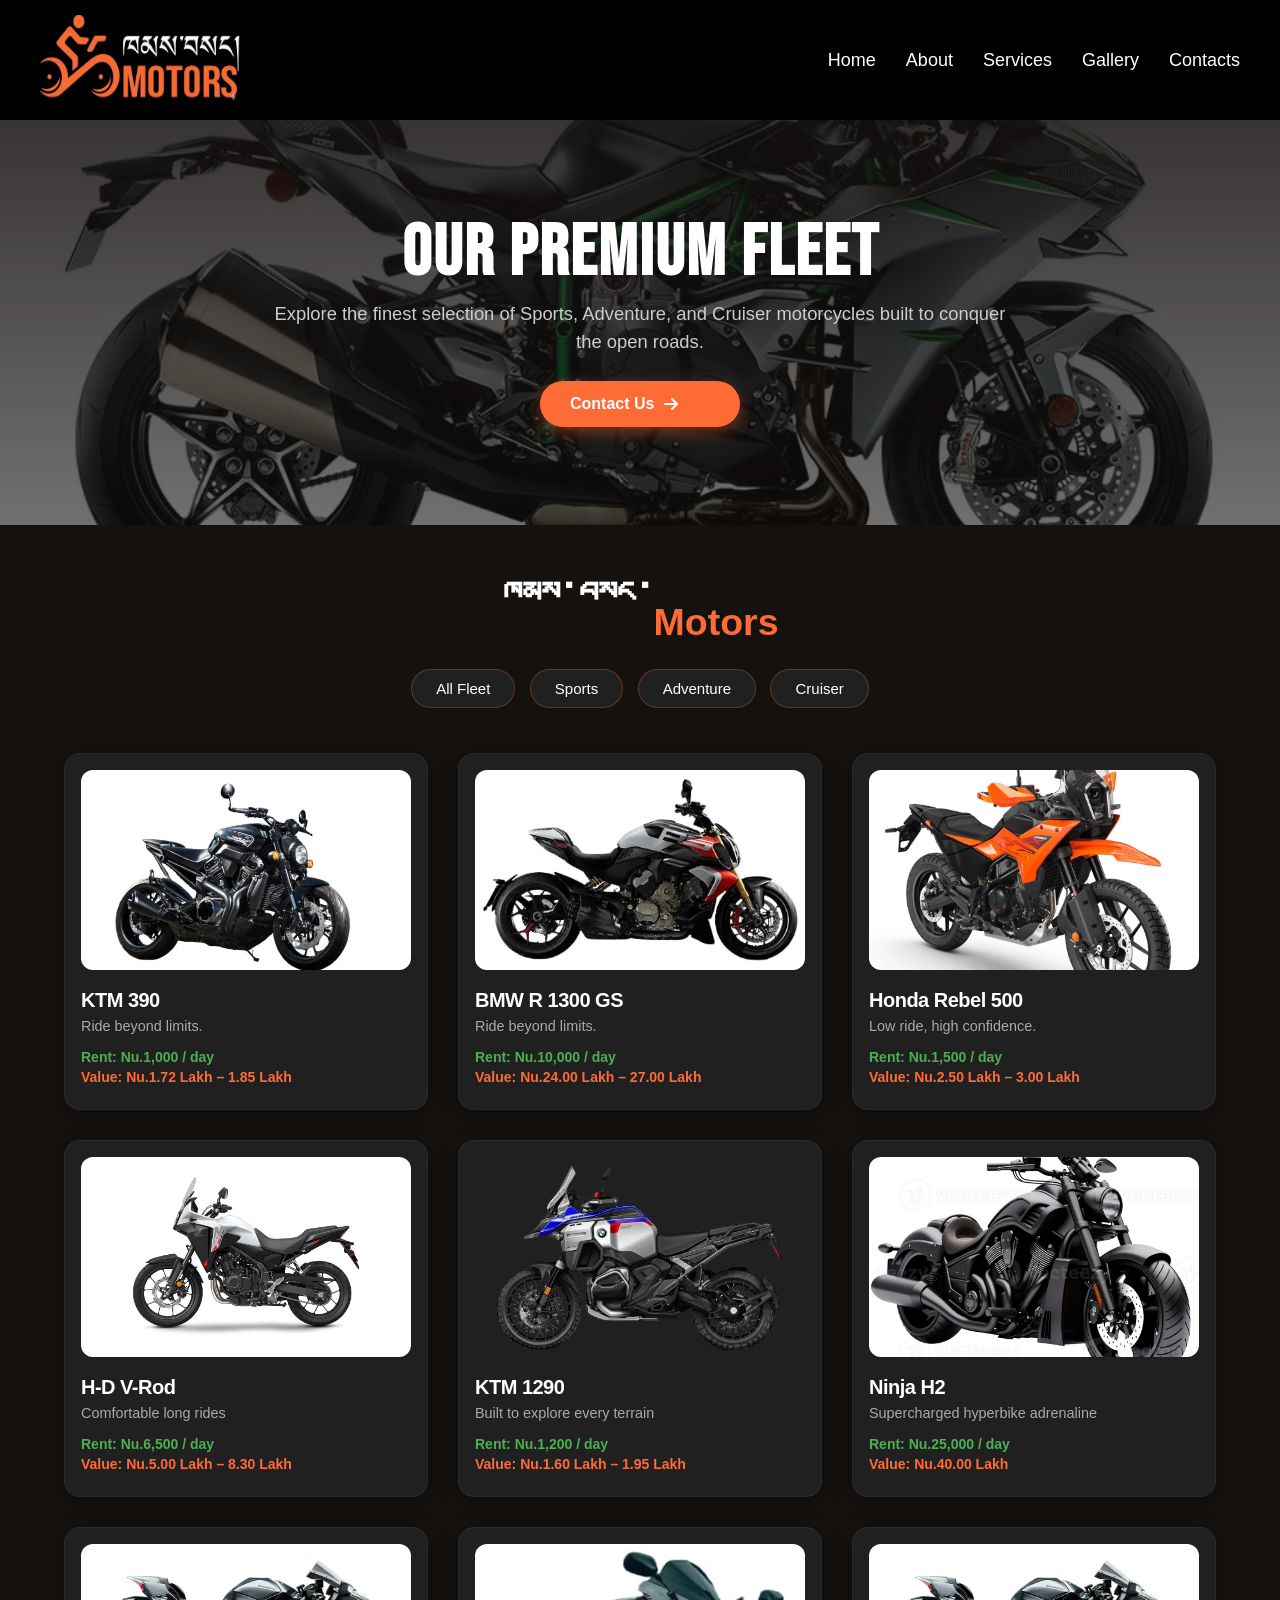
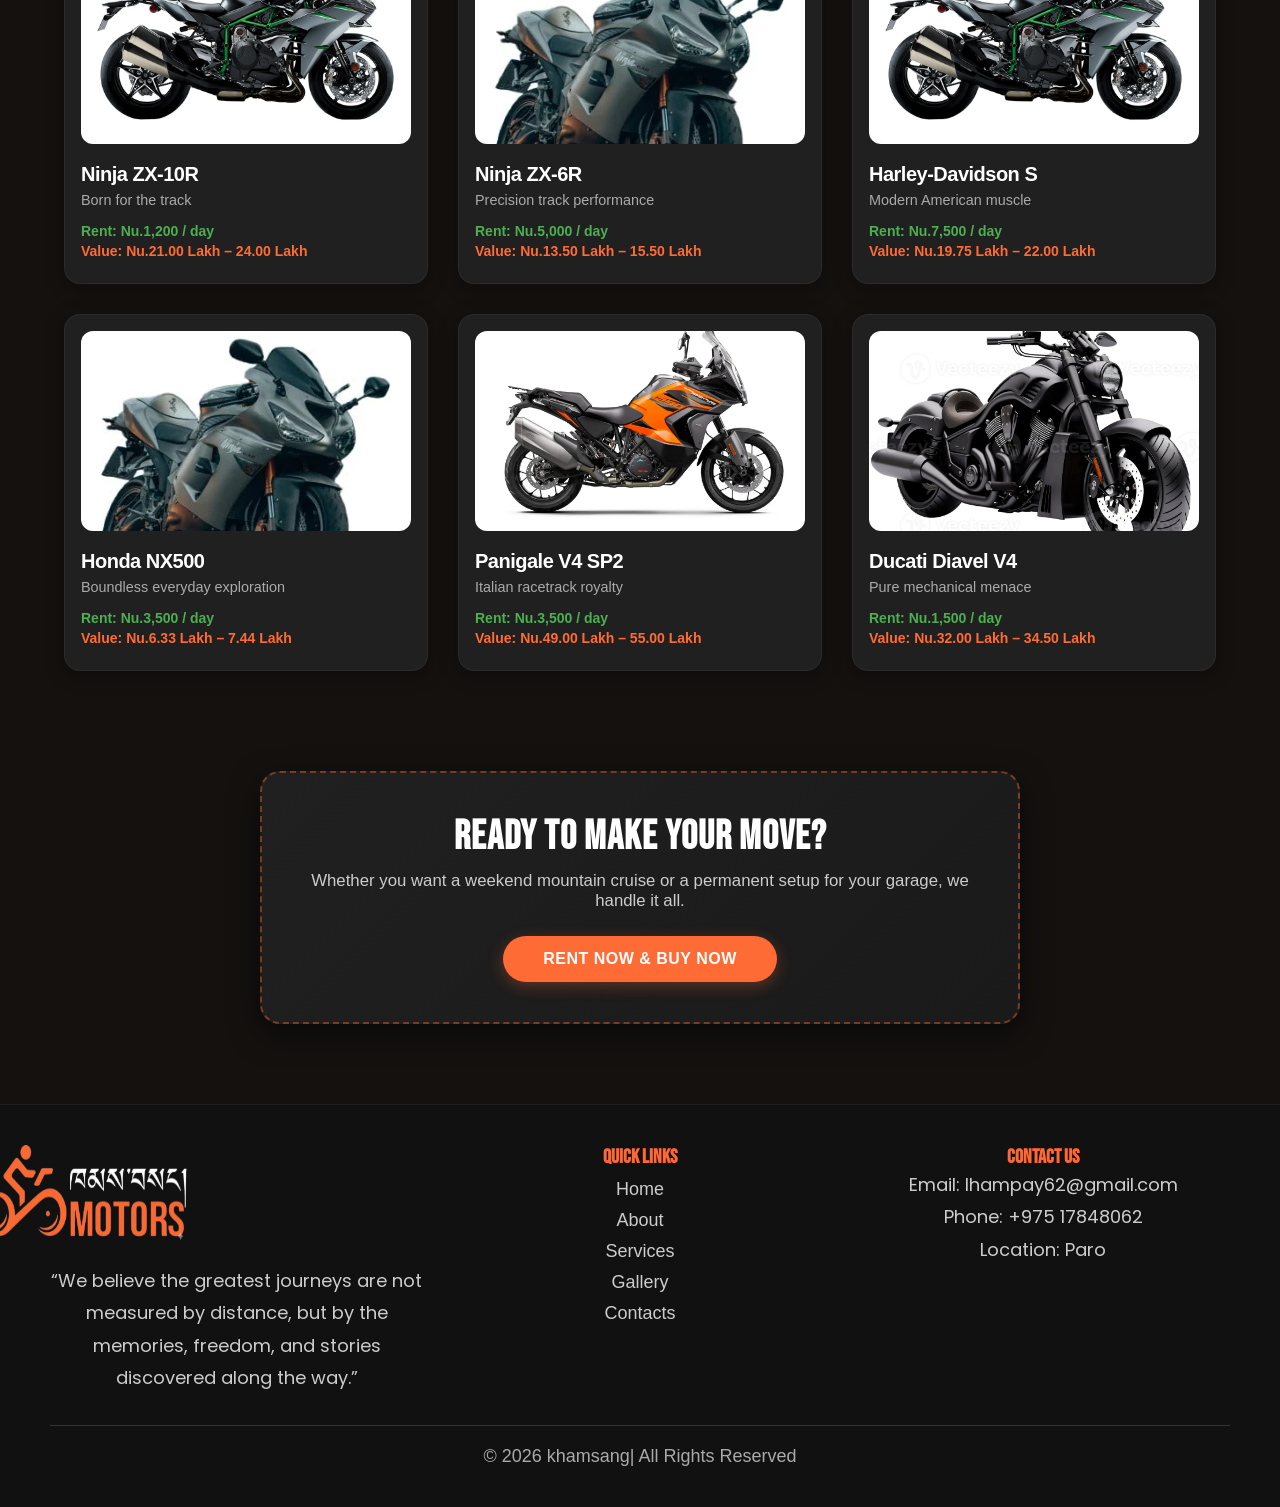
<file: gallery.html>
<!DOCTYPE html>
<html lang="en">
<head>
  <link rel="stylesheet" href="https://cdnjs.cloudflare.com/ajax/libs/font-awesome/6.4.0/css/all.min.css" />
  <meta charset="UTF-8">
  <meta name="viewport" content="width=device-width, initial-scale=1.0">
  <link rel="stylesheet" href="./CSS/gallery.css">
  <link rel="icon"  href="./image/logo 3.jpg">

  <title>Bike Fleet Gallery</title>
</head>
<body>
    
  <header>
    <div class="logo">
      <img src="./image/logo 3.jpg" loading="lazy" alt="Logo" />
    </div>

    <div class="menu-btn" onclick="Menu()">
      <i class="fa-solid fa-bars"></i>
    </div>

    <div class="nav" id="menu">
      <ul>
        <li><a href="index.html">Home</a></li>
        <li><a href="about.html">About</a></li>
        <li><a href="service.html">Services</a></li>
        <li><a href="gallery.html">Gallery</a></li>
        <li><a href="contact.html">Contacts</a></li>
      </ul>
    </div>
  </header>

  <section class="gallery-hero">
    <div class="hero-overlay"></div>
    <div class="hero-content">
      <h1>Our Premium Fleet</h1>
      <p>Explore the finest selection of Sports, Adventure, and Cruiser motorcycles built to conquer the open roads.</p>

      <a href="contact.html" class="service-btn">
              Contact Us
              <i class="fa-solid fa-arrow-right"></i>
              </a>

    </div>
  </section>

  <div class="brand-title">
    <h1><sup>ཁམས་བསང་</sup><span id="tp"><sub>Motors</sub></span></h1>
  </div>

  <div class="filter-buttons">
    <button onclick="filterBikes('all')">All Fleet</button>
    <button onclick="filterBikes('sports')">Sports</button>
    <button onclick="filterBikes('adventure')">Adventure</button>
    <button onclick="filterBikes('cruiser')">Cruiser</button>
  </div>

  <div class="container">
    
    <div class="card" data-category="adventure">
      <img src="./mainnnn/bike 8 G.webp" loading="lazy" alt="KTM 390">
      <h2>KTM 390</h2>
      <p>Ride beyond limits.</p>
      <div class="price">Rent: Nu.1,000 / day</div>
      <div class="price buying-price">Value: Nu.1.72 Lakh – 1.85 Lakh</div>
    </div>

    <div class="card" data-category="adventure">
      <img src="./mainnnn/BIKE 12 G.webp" loading="lazy" alt="BMW R 1300 GS">
      <h2>BMW R 1300 GS</h2>
      <p>Ride beyond limits.</p>
      <div class="price">Rent: Nu.10,000 / day</div>
      <div class="price buying-price">Value: Nu.24.00 Lakh – 27.00 Lakh</div>
    </div>

    <div class="card" data-category="cruiser">
      <img src="./mainnnn/bike 1 G.webp" loading="lazy" alt="Honda Rebel 500">
      <h2>Honda Rebel 500</h2>
      <p>Low ride, high confidence.</p>
      <div class="price">Rent: Nu.1,500 / day</div>
      <div class="price buying-price">Value: Nu.2.50 Lakh – 3.00 Lakh</div>
    </div>

    <div class="card" data-category="cruiser">
      <img src="./mainnnn/bike 10 G.webp" loading="lazy" alt="H-D V-Rod">
      <h2>H-D V-Rod</h2>
      <p>Comfortable long rides</p>
      <div class="price">Rent: Nu.6,500 / day</div>
      <div class="price buying-price">Value: Nu.5.00 Lakh – 8.30 Lakh</div>
    </div>

    <div class="card" data-category="adventure">
      <img src="./mainnnn/bike 3 G.webp" loading="lazy" alt="KTM 1290">
      <h2>KTM 1290</h2>
      <p>Built to explore every terrain</p>
      <div class="price">Rent: Nu.1,200 / day</div>
      <div class="price buying-price">Value: Nu.1.60 Lakh – 1.95 Lakh</div>
    </div>

    <div class="card" data-category="sports">
      <img src="./mainnnn/bike 4 G.webp" loading="lazy" alt="Ninja H2">
      <h2>Ninja H2</h2>
      <p>Supercharged hyperbike adrenaline</p>
      <div class="price">Rent: Nu.25,000 / day</div>
      <div class="price buying-price">Value: Nu.40.00 Lakh</div>
    </div>

    <div class="card" data-category="sports">
      <img src="./mainnnn/bike 6  G.webp" loading="lazy" alt="Ninja ZX-10R">
      <h2>Ninja ZX-10R</h2>
      <p>Born for the track</p>
      <div class="price">Rent: Nu.1,200 / day</div>
      <div class="price buying-price">Value: Nu.21.00 Lakh – 24.00 Lakh</div>
    </div>

    <div class="card" data-category="sports">
      <img src="./mainnnn/bike 9G.webp" loading="lazy" alt="Ninja ZX-6R">
      <h2>Ninja ZX-6R</h2>
      <p>Precision track performance</p>
      <div class="price">Rent: Nu.5,000 / day</div>
      <div class="price buying-price">Value: Nu.13.50 Lakh – 15.50 Lakh</div>
    </div>

    <div class="card" data-category="cruiser">
      <img src="./mainnnn/bike 6  G.webp" loading="lazy" alt="Harley-Davidson S">
      <h2>Harley-Davidson S</h2>
      <p>Modern American muscle</p>
      <div class="price">Rent: Nu.7,500 / day</div>
      <div class="price buying-price">Value: Nu.19.75 Lakh – 22.00 Lakh</div>
    </div>

    <div class="card" data-category="adventure">
      <img src="./mainnnn/bike 9G.webp"  loading="lazy" alt="Honda NX500">
      <h2>Honda NX500</h2>
      <p>Boundless everyday exploration</p>
      <div class="price">Rent: Nu.3,500 / day</div>
      <div class="price buying-price">Value: Nu.6.33 Lakh – 7.44 Lakh</div>
    </div>

    <div class="card" data-category="sports">
      <img src="./mainnnn/bike 5G.webp" loading="lazy" alt="Panigale V4 SP2">
      <h2>Panigale V4 SP2</h2>
      <p>Italian racetrack royalty</p>
      <div class="price">Rent: Nu.3,500 / day</div>
      <div class="price buying-price">Value: Nu.49.00 Lakh – 55.00 Lakh</div>
    </div>

    <div class="card" data-category="cruiser">
      <img src="./mainnnn/bike 4 G.webp" loading="lazy" alt="Ducati Diavel V4">
      <h2>Ducati Diavel V4</h2>
      <p>Pure mechanical menace</p>
      <div class="price">Rent: Nu.1,500 / day</div>
      <div class="price buying-price">Value: Nu.32.00 Lakh – 34.50 Lakh</div>
    </div>

  </div>

  <section class="action-banner">
    <div class="action-card">
      <h2>Ready to Make Your Move?</h2>
      <p>Whether you want a weekend mountain cruise or a permanent setup for your garage, we handle it all.</p>
      <a href="service.html#services-display" class="redirect-btn">Rent Now & Buy Now</a>
    </div>
  </section>

  <footer>

        <div class="footer-container">

            <div class="footer-box">
                <img src="./image/lobg.png " loading="lazy" id="logo">
                
                <p>
                   “We believe the greatest journeys are not measured by distance, but by the memories, freedom, and stories discovered along the way.”
                </p>
            </div>

           
            <div class="footer-box">
                <h3>Quick Links</h3>

                <ul>
                <li><a href="index.html">Home</a></li>
                <li><a href="about.html">About</a></li>
                <li><a href="service.html">Services</a></li>
                <li><a href="gallery.html">Gallery</a></li>
                <li><a href="contact.html">Contacts</a></li>
            </ul>
                
            </div>

            
            <div class="footer-box">
                <h3>Contact Us</h3>

                <p>Email: lhampay62@gmail.com</p>
                <p>Phone: +975 17848062</p>
                <p>Location: Paro</p>

                
            </div>
              
              

        </div>

        
        <div class="footer-bottom">
            <p>© 2026 khamsang| All Rights Reserved</p>
        </div>

    </footer>
  <script src="./JS/gallery.js"></script>
</body>
</html>
</file>
<file: CSS/gallery.css>
@import url('https://fonts.googleapis.com/css2?family=Bebas+Neue&display=swap');
@import url('https://fonts.googleapis.com/css2?family=Poppins:ital,wght@0,100;0,200;0,300;0,400;0,500;0,600;0,700;0,800;0,900;1,100;1,200;1,300;1,400;1,500;1,600;1,700;1,800;1,900&display=swap');
@import url('https://fonts.googleapis.com/css2?family=Montserrat:ital,wght@0,100..900;1,100..900&display=swap');

* {
  margin: 0;
  padding: 0;
  box-sizing: border-box;
  font-family:Arial, sans-serif;
}

body {
  background: #14110f;
  color: white;
}

/* Header Navbar Styling */
header {
    background: black;
    color: white;
    display: flex;
    justify-content: space-between;
    align-items: center;
    padding: 15px 40px;
    position: relative;
    z-index: 100;
}
       
.logo img {
    width: 200px;
    height: 90px;
    /* border-radius: 45px; */
    display: block;
}
        
.nav ul {
    display: flex;
    list-style: none;
    gap: 30px;
}

.nav ul li a {
    color: white;
    text-decoration: none;
    font-size: 18px;
    transition: 0.3s ease;
}

.nav ul li a:hover {
    color: #FF6B35;
}
        
.menu-btn {
    font-size: 30px;
    cursor: pointer;
    display: none;
    color: white;
}


/* BRAND NEW GALLERY HERO SECTION */
.gallery-hero {
  position: relative;
  width: 100%;
  height: 45vh;
  min-height: 350px;
  background-image: url('../image/img\ 6.jpg'); /* Dynamically falls back to your local ninja image */
  background-size: cover;
  background-position: center;
  background-repeat: no-repeat;
  display: flex;
  justify-content: center;
  align-items: center;
  text-align: center;
  padding: 20px;
}

.hero-overlay {
  position: absolute;
  top: 0;
  left: 0;
  width: 100%;
  height: 100%;
  background: linear-gradient(rgba(20, 17, 15, 0.85), rgba(20, 17, 15, 0.6));
  z-index: 1;
}

/*  */
.service-btn{
  width: 200px;
    display:flex;
    align-items:center;
    gap:10px;
    margin: auto;
    margin-top:25px;
    padding:14px 30px;
    background:#FF6B35;
    color:white;
    text-decoration:none;
    border-radius:50px;
    font-size:16px;
    font-weight:600;
    transition:0.3s ease;
    box-shadow:0 5px 15px rgba(255,107,53,0.4);
}

.service-btn:hover{
    background:white;
    color:#FF6B35;
    transform:translateY(-3px);
}

.service-btn i{
    transition:0.3s ease;
}

.service-btn:hover i{
    transform:translateX(5px);
}
/*  */

.hero-content {
  position: relative;
  z-index: 2;
  max-width: 750px;
}

.gallery-hero h1 {
  font-family: "Bebas Neue", sans-serif;
  font-size: 4.5rem;
  letter-spacing: 2px;
  color: white;
  margin: 0 0 10px 0; /* Resets global H1 margins inside hero */
  line-height: 1;
}

.hero-content p {
  font-size: 1.15rem;
  color: #ccc;
  font-weight: 300;
  line-height: 1.5;
}

/* Main Gallery Headers styling wrapper */
.brand-title h1 {
  text-align: center;
  margin: 50px 0 20px;
  font-size: 45px;
  color: white;
  font-family: "Archivo Black", sans-serif;
}

#tp {
  color: #ff6b35;
}

/* Tab Filtering Component */
.filter-buttons {
  text-align: center;
  margin-bottom: 40px;
}

.filter-buttons button {
  padding: 10px 24px;
  margin: 5px;
  border: 1px solid rgba(255, 107, 53, 0.3);
  border-radius: 25px;
  background: #202020;
  color: white;
  cursor: pointer;
  font-size: 15px;
  font-weight: 500;
  transition: all 0.3s ease;
}

.filter-buttons button:hover {
  background: #ff6b35;
  color: #14110f;
  box-shadow: 0 4px 15px rgba(255, 107, 53, 0.3);
}

/* Grid Gallery Matrix Layout */
.container {
  width: 90%;
  max-width: 1200px;
  margin: 0 auto;
  display: grid;
  grid-template-columns: repeat(auto-fill, minmax(280px, 1fr));
  gap: 30px;
  padding-bottom: 60px;
}

.card {
  background: #202020;
  border: 1px solid rgba(255, 255, 255, 0.05);
  padding: 16px;
  border-radius: 16px;
  box-shadow: 0 4px 20px rgba(0, 0, 0, 0.3);
  transition: transform 0.3s cubic-bezier(0.175, 0.885, 0.32, 1.275);
}

.card:hover {
  transform: translateY(-8px);
  border-color: rgba(255, 107, 53, 0.4);
}

.card img {
  width: 100%;
  height: 200px;
  border-radius: 12px;
  object-fit: cover;
}

.card h2 {
  margin-top: 15px;
  font-family: "Archivo Black", sans-serif;
  font-size: 1.25rem;
  color: white;
  letter-spacing: -0.5px;
}

.card p {
  color: #aaa;
  font-size: 0.9rem;
  margin: 6px 0 15px;
  font-weight: 300;
}

.price {
  color: #4caf50;
  font-size: 14px;
  font-weight: 600;
  margin-bottom: 4px;
}

.buying-price {
  color: #ff6b35;
  margin-bottom: 8px;
}

/* REDIRECTION ACTION BLOCK */
.action-banner {
  max-width: 800px;
  margin: 40px auto 80px;
  padding: 0 20px;
}

.action-card {
  background: linear-gradient(135deg, #202020 0%, #1a1a1a 100%);
  border: 2px dashed rgba(255, 107, 53, 0.4);
  padding: 40px 30px;
  border-radius: 20px;
  text-align: center;
  box-shadow: 0 10px 30px rgba(0,0,0,0.5);
}

.action-card h2 {
  font-family: "Bebas Neue", sans-serif;
  font-size: 2.5rem;
  letter-spacing: 1px;
  color: white;
  margin-bottom: 10px;
}

.action-card p {
  color: #ccc;
  margin-bottom: 25px;
  font-weight: 300;
  font-size: 1.05rem;
}

.redirect-btn {
  display: inline-block;
  background: #ff6b35;
  color: white;
  text-decoration: none;
  padding: 14px 40px;
  border-radius: 30px;
  font-size: 16px;
  font-weight: 700;
  text-transform: uppercase;
  letter-spacing: 0.5px;
  box-shadow: 0 4px 15px rgba(255, 107, 53, 0.3);
  transition: transform 0.2s, background-color 0.2s;
}

.redirect-btn:hover {
  background: #e0531f;
  transform: scale(1.03);
}

/* Footer Section Grid Structure */
footer {
  background: #0a0a0a;
  color: white;
  padding: 60px 40px 20px;
  border-top: 1px solid #202020;
}

.footer-container {
  display: flex;
  justify-content: space-between;
  flex-wrap: wrap;
  gap: 40px;
  max-width: 1200px;
  margin: 0 auto;
}

.footer-box {
  flex: 1;
  min-width: 250px;
}

.footer-logo-wrap {
  display: flex;
  flex-direction: column;
  align-items: flex-start;
  margin-bottom: 15px;
}

#logo{
            height: 100px;
            width: 200px;
            /* border-radius: 50px; */
            margin-left: -300px;
            margin-bottom: 15px;
        }

body::-webkit-scrollbar{
  display: none;
 }

 

/* footer */
 footer{
            background:#111;
            color:white;
            padding:40px 50px;
            margin-top:auto;
        }


        .footer-container{
            display:flex;
            justify-content:space-between;
            text-align: center;
            flex-wrap:wrap;
            gap:30px;
        }

        .footer-box{
            flex:1;
            min-width:220px;
            font-size: 18px;
        }

        .footer-box h2{
            margin-top:-40px;
            color:#FF6835;
            font-family: "Bebas Neue", sans-serif;
        }

        .footer-box h3{
            color:#FF6835;
            font-family: "Bebas Neue", sans-serif;
            font-size: 20px;
        }

        .footer-box p{
            line-height:1.8;
            color:#ccc;
             font-family: "Poppins", sans-serif;
        }

        .footer-box ul{
            list-style:none;
        }

        .footer-box ul li{
            margin:10px 0;
        }

        .footer-box ul li a{
            color:#ccc;
            text-decoration:none;
            transition:0.3s;
        }

        .footer-box ul li a:hover{
            color:orange;
        }

        .footer-bottom{
            text-align:center;
            border-top:1px solid #333;
            margin-top:30px;
            font-size: 18px;
            padding-top:20px;
            color:#aaa;
        }


/* Responsive Structural Breakpoints */
@media(max-width: 768px) {
  header {
    padding: 15px 20px;
  }
  
  .menu-btn {
    display: block;
  }

  .nav {
    display: none;
    position: absolute;
    top: 100%;
    left: 0;
    width: 100%;
    background: black;
    z-index: 100;
    padding: 20px;
  }
  
  .nav.active {
    display: block;
  }

  .nav ul {
    flex-direction: column;
    gap: 15px;
    text-align: center;
  }

  .gallery-hero h1 {
    font-size: 2.8rem;
  }

  .hero-content p {
    font-size: 0.95rem;
  }

  .brand-title h1 {
    font-size: 32px;
  }

  .container {
    width: 95%;
    grid-template-columns: 1fr;
    gap: 20px;
  }

  .filter-buttons button {
    padding: 6px 14px;
    font-size: 13px;
  }
 #logo{
            height: 100px;
            width: 200px;
            margin-left: -30px;
            margin-bottom: 15px;
        }
  

}
</file>
